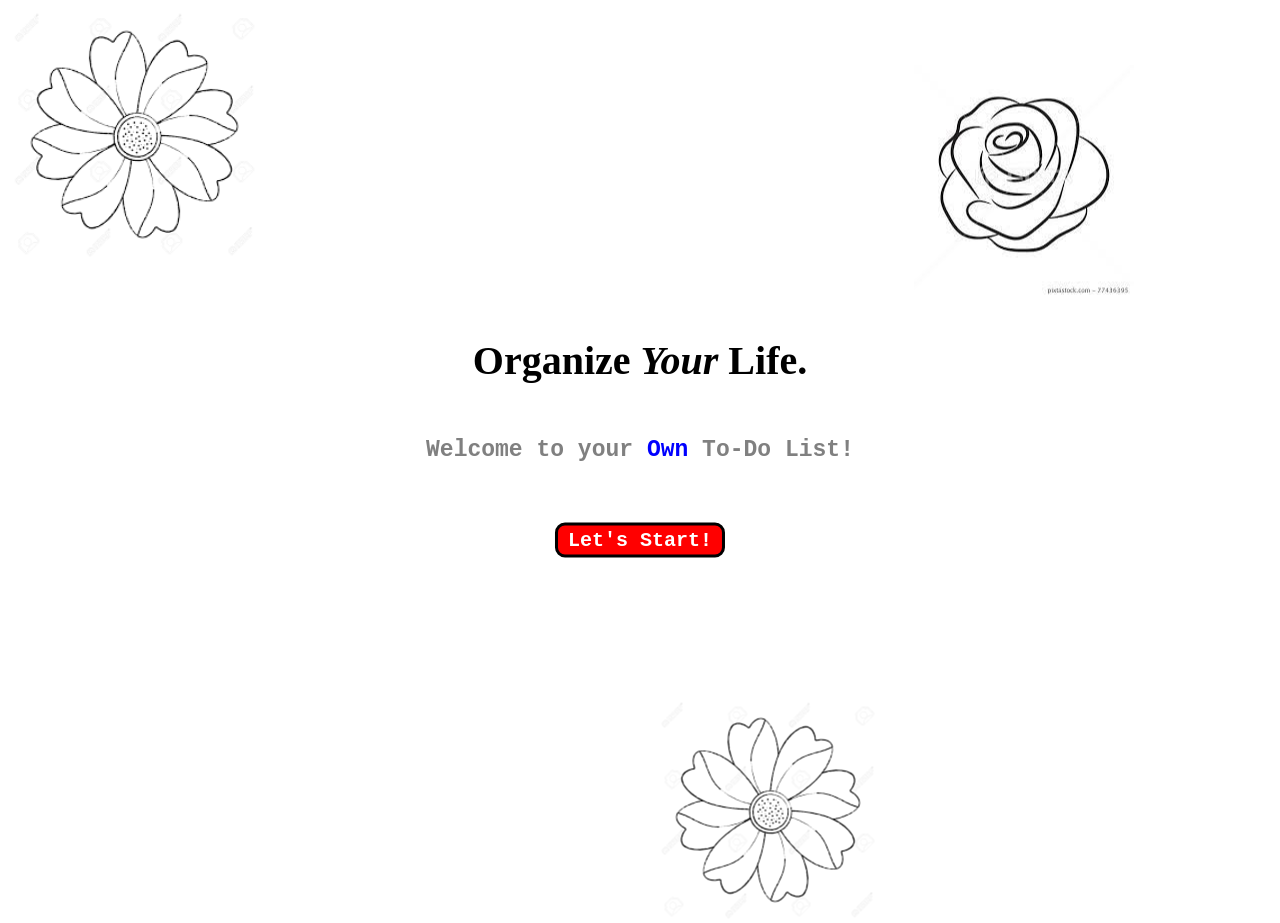
<file: index.html>
<index class="html"></index>
<!DOCTYPE HTML>                                               
<html>
    <title>To-Do List - Computer Project</title>
    <head>
        <link rel='stylesheet' href='style(page1).css' type="text/css">
    </head>
    <style></style>
    <body>
        <div class="child3">
            <a href="Page2.html">
        <button style="font-size:20px; font-family:'Courier New'" class="button1"><b>Let's Start!</b></button></a>
    </div>

        <div class="child1">
        <p style="font-size:40px; font-family:'Times New Roman', serif"><b>Organize <i>Your</i> Life.</b></p>
        </div>
        
        <div class="child">
     <p style="font-size:23px; font-family:'Courier New'; color:grey;"><b>Welcome to your <span style="color:blue;">Own</span> To-Do List!</b></p>
    </div>

        <img src="download1.png" alt="ERROR!" width="20%">
<div class="child2">
        <img src="download1.png" alt="ERROR!" width="100%">
</div>

<div class="child4">
    <img src="download2.jpg" alt="ERROR!" width="100%">
</div>
</html>
</file>
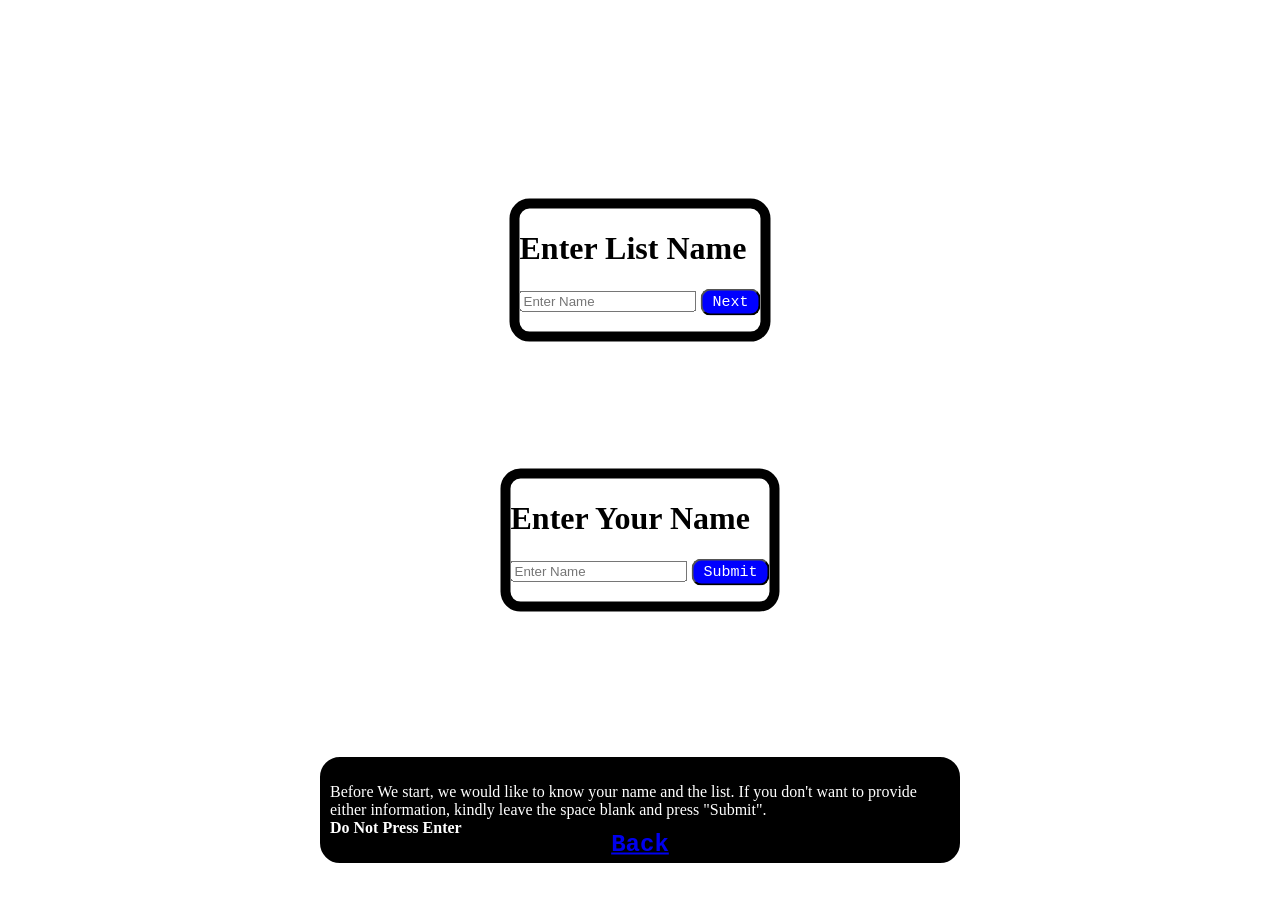
<file: Page2.html>
<html>
<head>
    <title>Enter Name</title>
</head>
<head>
    <link rel='stylesheet' href='style(page2).css' type="text/css">
</head>
<style></style>
<body>
    <div class="child"> 
    <h1>Enter Your Name</h1>
    <form id="nameForm">
        <input type="text" id="nameInput" placeholder="Enter Name">
        <button style="font-size:15px; font-family:'Courier New'" class="button1" type="button" onclick="displayName()">Submit</button>
    </form>
    <div id="result"></div>
    </div>

    <div class="child3">
        <h1>Enter List Name</h1>
        <form id=" ListnameForm">
            <input type="text" id="ListInput" placeholder="Enter Name">
            <button style="font-size:15px; font-family:'Courier New'" class="button1" type="button" onclick="ShowName()">Next</button>
        </form>
        <div id="result1"></div>
    </div>
        </div>

    <div class="child1">
    <p style="color:white;"> Before We start, we would like to know your name and the list. If you don't want to provide either information, kindly leave the space blank and press "Submit". <br> <b>Do Not Press Enter</b></p>
    <div class="child1">

        <body>
            <div class="child2">
                <a href="index.html">
                    <p><b>Back</b></p></a>
            </div>

<script - src='script(page2).js' type='text/javascript'></script>
</body>
</html>
</file>
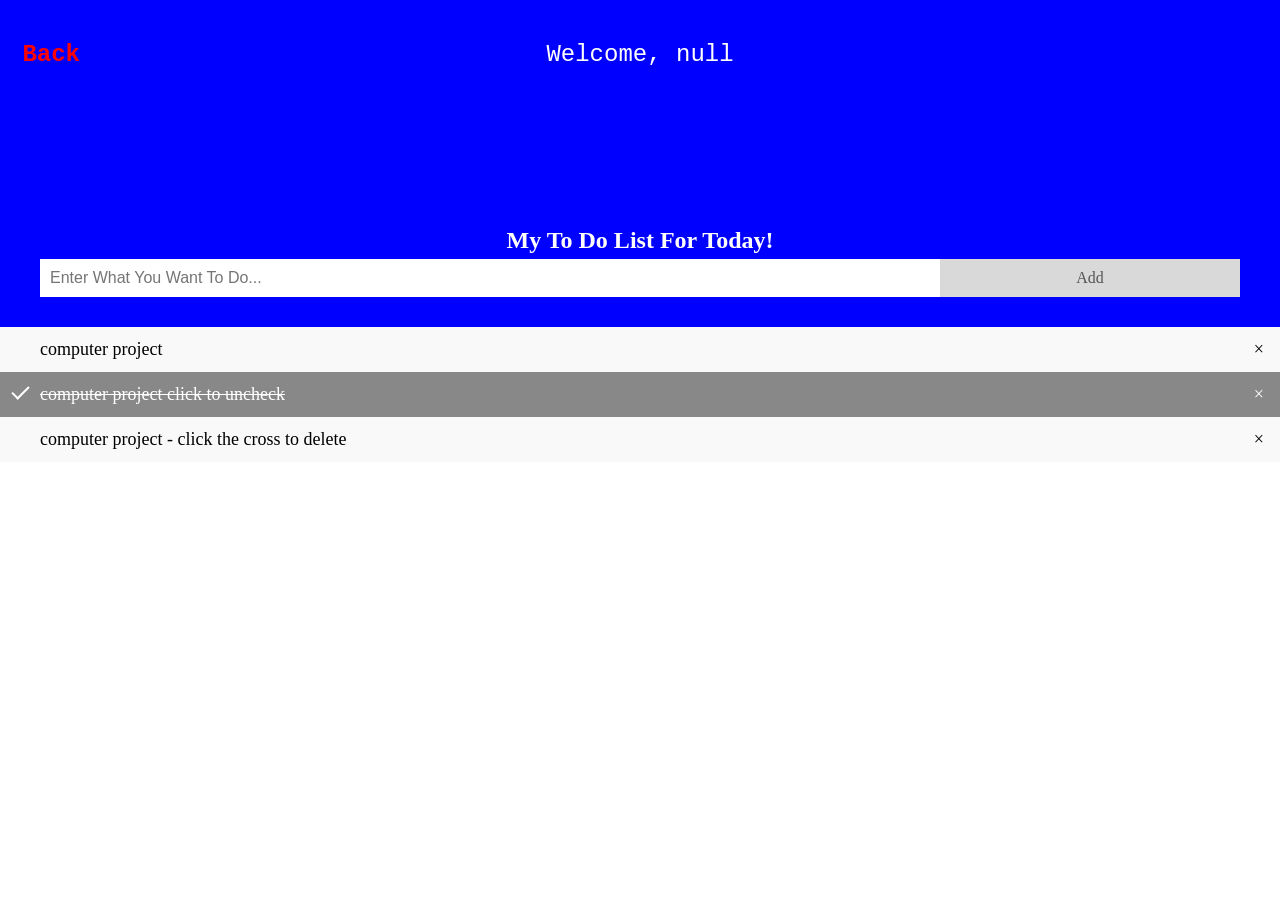
<file: Page3.html>
<html>

    <title>Other Page</title>
</head>
<head>
  <link rel='stylesheet' href='style(page3).css' type="text/css">
</head>
<style> </style>
        <body>
            <div class="child2">
                <a href="Page2.html">
                    <p style="color:red;"><b>Back</b></p>
            </div></a>

    <div id="myDIV" class="header">

     
     <h2 style="margin:5px">‎ </h2>
     <h2 style="margin:5px">‎ </h2>
     <h2 style="margin:5px">‎ </h2>
     <h2 style="margin:5px">‎ </h2>
     <h2 style="margin:5px">‎ </h2>
     <h2 style="margin:5px">‎ </h2>
     <h2 style="margin:5px">My To Do List For Today! </h2>

  

      <input type="text" id="myInput" placeholder="Enter What You Want To Do...">
      <span onclick="newElement()" class="addBtn">Add</span>

  </div>
    
    <ul id="myUL">
      <li>computer project</li>
      <li class="checked">computer project click to uncheck</li>
      <li>computer project - click the cross to delete</li>
    </ul>
    <script - src='script(page3).js' type='text/javascript'></script>
</body>
</html>
</file>
<file: style(page1).css>
.child{
    position:absolute;
    top:50%;
    left:50%;
    transform:translate(-50%,-50%);
}
.child1{
    position:absolute;
    top:40%;
    left:50%;
    transform:translate(-50%,-50%);
}
.child3{
    position:absolute;
    top:60%;
    left:50%;
    transform:translate(-50%,-50%);
}
.child2{
    position:absolute;
    top:90%;
    left:60%;
    transform:translate(-50%,-50%);
}
.child4{
    position:absolute;
    top:20%;
    left:80%;
    transform:translate(-50%,-50%);
}
.button1 {
background-color: red;
border: 3px solid black;
color: white;
padding: 3px 10px;
text-align: center;
text-decoration: none;
display: inline-block;
font-size: 18px;
}


.button1 {border-radius: 10px;}
.button1:hover {
    background-color: green;
  }
</file>
<file: style(page2).css>
.child{
    background-color: White;
position:absolute;
border:10px solid black;
top:60%;
left:50%;
transform:translate(-50%,-50%);
}
.child1{
    background-color: black;
position:absolute;
border:10px solid black;
top:90%;
left:50%;
transform:translate(-50%,-50%);
}
.child2{
font-size: 24px;
color: white;
font-family: 'Courier New', Courier, monospace;
position:absolute;
top:7%;
left:4%;
transform:translate(-50%,-50%);
}
.child3{
    background-color: White;
position:absolute;
border:10px solid black;
top:30%;
left:50%;
transform:translate(-50%,-50%);
}
.child1 {border-radius: 20px;}
.child {border-radius: 20px;}
.child3 {border-radius: 20px;}
.button1 {
    background-color: blue;
    color: white;
    padding: 3px 10px;
    text-align: center;
    text-decoration: none;
    font-size: 18px;
    cursor: pointer;
    transition: 0.3s;
    }
    
    
    .button1 {border-radius: 10px;}
    .button1:hover {
        background-color: green;
      }
</file>
<file: style(page3).css>
.name {
    position:absolute;
font-size: 24px;
color: white;
font-family: 'Courier New', Courier, monospace;
top:6%;
left:50%;
transform:translate(-50%,-50%);
}
.child{
    background-color: blue;
position:absolute;
size:100px;
top:50%;
left:50%;
transform:translate(-50%,-50%);
}
.child1{

position:absolute;
top:10%;
left:50%;
transform:translate(-50%,-50%);
}
.child2{
font-size: 24px;
color: white;
font-family: 'Courier New', Courier, monospace;
position:absolute;
top:6%;
left:4%;
transform:translate(-50%,-50%);
}
body {
  margin: 0;
  min-width: 250px;
}

/* Include the padding and border in an element's total width and height */
* {
  box-sizing: border-box;
}

/* Remove margins and padding from the list */
ul {
  margin: 0;
  padding: 0;
}

/* Style the list items */
ul li {
  cursor: pointer;
  position: relative;
  padding: 12px 8px 12px 40px;
  list-style-type: none;
  background: #eee;
  font-size: 18px;
  transition: 0.2s;
  
  /* make the list items unselectable */
  -webkit-user-select: none;
  -moz-user-select: none;
  -ms-user-select: none;
  user-select: none;
}

/* Set all odd list items to a different color (zebra-stripes) */
ul li:nth-child(odd) {
  background: #f9f9f9;
}

/* Darker background-color on hover */
ul li:hover {
  background: #ddd;
}

/* When clicked on, add a background color and strike out text */
ul li.checked {
  background: #888;
  color: #fff;
  text-decoration: line-through;
}

/* Add a "checked" mark when clicked on */
ul li.checked::before {
  content: '';
  position: absolute;
  border-color: #fff;
  border-style: solid;
  border-width: 0 2px 2px 0;
  top: 10px;
  left: 16px;
  transform: rotate(45deg);
  height: 15px;
  width: 7px;
}

/* Style the close button */
.close {
  position: absolute;
  right: 0;
  top: 0;
  padding: 12px 16px 12px 16px;
}

.close:hover {
  background-color: red;
}

/* Style the header */
.header {
  background-color: blue;
  padding: 30px 40px;
  color: white;
  text-align: center;
}

/* Clear floats after the header */
.header:after {
  content: "";
  display: table;
  clear: both;
}

/* Style the input */
input {
  margin: 0;
  border: none;
  border-radius: 0;
  width: 75%;
  padding: 10px;
  float: left;
  font-size: 16px;
}

/* Style the "Add" button */
.addBtn {
  padding: 10px;
  width: 25%;
  background: #d9d9d9;
  color: #555;
  float: left;
  text-align: center;
  font-size: 16px;
  cursor: pointer;
  transition: 0.3s;
  border-radius: 0;
}

.addBtn:hover {
  background-color: green;
}
</file>
